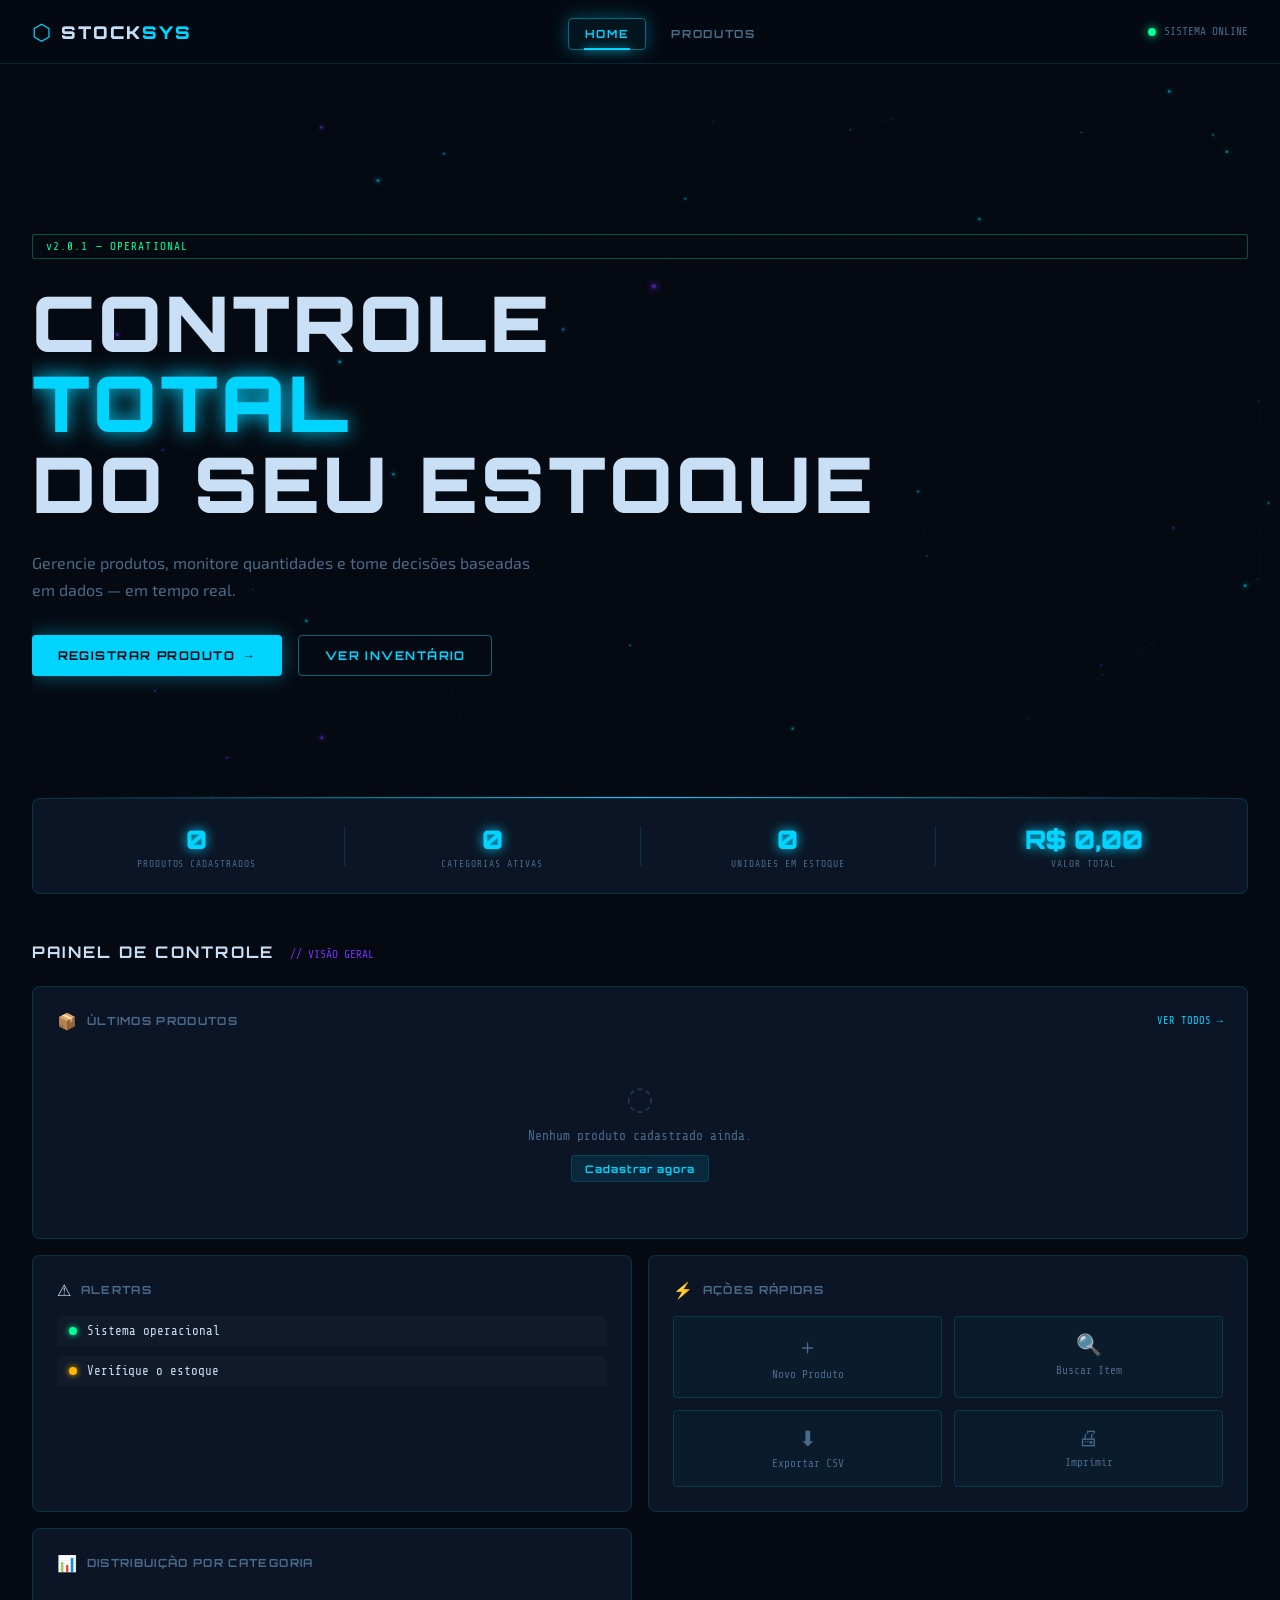
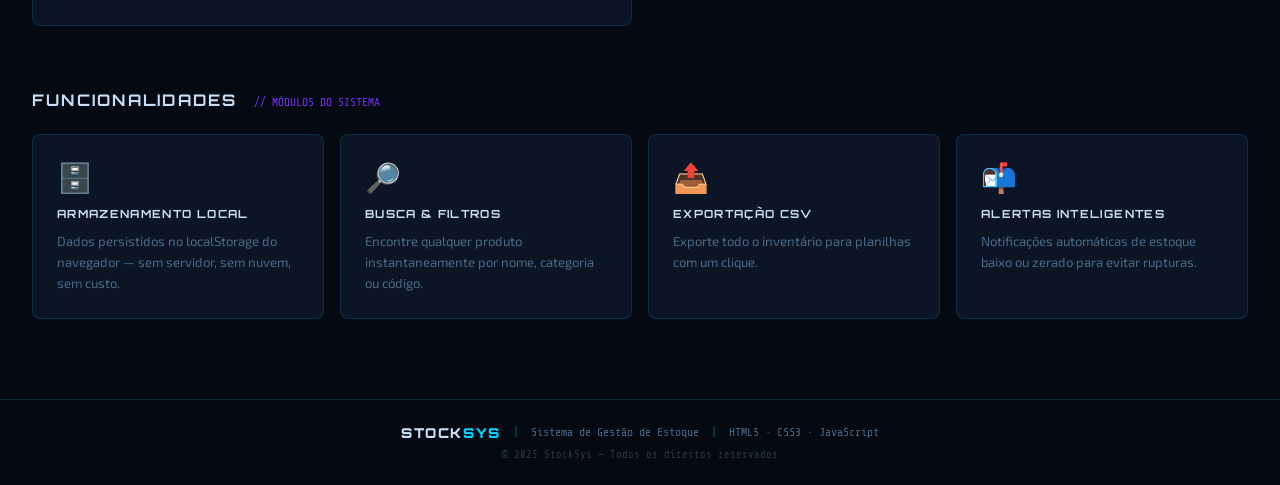
<file: index.html>
<!DOCTYPE html>
<html lang="pt-BR">
<head>
  <meta charset="UTF-8" />
  <meta name="viewport" content="width=device-width, initial-scale=1.0" />
  <title>StockSys — Sistema de Estoque</title>
  <link rel="stylesheet" href="style.css" />
  <link rel="preconnect" href="https://fonts.googleapis.com" />
  <link href="https://fonts.googleapis.com/css2?family=Orbitron:wght@400;700;900&family=Share+Tech+Mono&family=Exo+2:wght@300;400;600&display=swap" rel="stylesheet" />
</head>
<body>

  <!-- CANVAS BACKGROUND -->
  <canvas id="bg-canvas"></canvas>

  <!-- NAVBAR -->
  <nav class="navbar">
    <div class="nav-logo">
      <span class="logo-icon">⬡</span>
      <span class="logo-text">STOCK<em>SYS</em></span>
    </div>
    <ul class="nav-links">
      <li><a href="index.html" class="nav-link active" data-page="home">HOME</a></li>
      <li><a href="registro.html" class="nav-link" data-page="registro">PRODUTOS</a></li>
    </ul>
    <div class="nav-status">
      <span class="status-dot"></span>
      <span class="status-text">SISTEMA ONLINE</span>
    </div>
  </nav>

  <!-- MAIN CONTENT -->
  <main class="page-home">

    <!-- HERO -->
    <section class="hero">
      <div class="hero-badge">v2.0.1 — OPERATIONAL</div>
      <h1 class="hero-title">
        CONTROLE<br/>
        <span class="highlight">TOTAL</span><br/>
        DO SEU ESTOQUE
      </h1>
      <p class="hero-sub">Gerencie produtos, monitore quantidades e tome decisões baseadas em dados — em tempo real.</p>
      <div class="hero-actions">
        <a href="registro.html" class="btn-primary">REGISTRAR PRODUTO <span>→</span></a>
        <a href="registro.html" class="btn-ghost">VER INVENTÁRIO</a>
      </div>
      <div class="hero-scan-line"></div>
    </section>

    <!-- STATS BAR -->
    <section class="stats-bar">
      <div class="stat-item">
        <span class="stat-value" id="stat-total">0</span>
        <span class="stat-label">PRODUTOS CADASTRADOS</span>
      </div>
      <div class="stat-divider"></div>
      <div class="stat-item">
        <span class="stat-value" id="stat-categorias">0</span>
        <span class="stat-label">CATEGORIAS ATIVAS</span>
      </div>
      <div class="stat-divider"></div>
      <div class="stat-item">
        <span class="stat-value" id="stat-estoque">0</span>
        <span class="stat-label">UNIDADES EM ESTOQUE</span>
      </div>
      <div class="stat-divider"></div>
      <div class="stat-item">
        <span class="stat-value" id="stat-valor">R$ 0</span>
        <span class="stat-label">VALOR TOTAL</span>
      </div>
    </section>

    <!-- DASHBOARD GRID -->
    <section class="dashboard">
      <div class="dash-header">
        <h2 class="section-title">PAINEL DE CONTROLE</h2>
        <span class="section-tag">// VISÃO GERAL</span>
      </div>

      <div class="dash-grid">

        <!-- RECENT PRODUCTS -->
        <div class="card card-wide">
          <div class="card-header">
            <span class="card-icon">📦</span>
            <h3>ÚLTIMOS PRODUTOS</h3>
            <a href="registro.html" class="card-action">VER TODOS →</a>
          </div>
          <div class="product-list" id="home-product-list">
            <div class="empty-state">
              <span class="empty-icon">◌</span>
              <p>Nenhum produto cadastrado ainda.</p>
              <a href="registro.html" class="btn-mini">Cadastrar agora</a>
            </div>
          </div>
        </div>

        <!-- ALERTS CARD -->
        <div class="card">
          <div class="card-header">
            <span class="card-icon">⚠</span>
            <h3>ALERTAS</h3>
          </div>
          <div class="alert-list" id="alert-list">
            <div class="alert-item alert-ok">
              <span class="alert-dot green"></span>
              <span>Sistema operacional</span>
            </div>
            <div class="alert-item">
              <span class="alert-dot yellow"></span>
              <span id="alert-low">Verifique o estoque</span>
            </div>
          </div>
        </div>

        <!-- QUICK ACTION -->
        <div class="card card-action-panel">
          <div class="card-header">
            <span class="card-icon">⚡</span>
            <h3>AÇÕES RÁPIDAS</h3>
          </div>
          <div class="quick-actions">
            <a href="registro.html" class="quick-btn">
              <span class="qb-icon">＋</span>
              <span>Novo Produto</span>
            </a>
            <a href="registro.html" class="quick-btn">
              <span class="qb-icon">🔍</span>
              <span>Buscar Item</span>
            </a>
            <button class="quick-btn" onclick="exportData()">
              <span class="qb-icon">⬇</span>
              <span>Exportar CSV</span>
            </button>
            <button class="quick-btn" onclick="window.print()">
              <span class="qb-icon">🖨</span>
              <span>Imprimir</span>
            </button>
          </div>
        </div>

        <!-- CHART MINI -->
        <div class="card card-chart">
          <div class="card-header">
            <span class="card-icon">📊</span>
            <h3>DISTRIBUIÇÃO POR CATEGORIA</h3>
          </div>
          <canvas id="chart-categorias" height="160"></canvas>
          <div class="chart-legend" id="chart-legend"></div>
        </div>

      </div>
    </section>

    <!-- FEATURES SECTION -->
    <section class="features">
      <div class="dash-header">
        <h2 class="section-title">FUNCIONALIDADES</h2>
        <span class="section-tag">// MÓDULOS DO SISTEMA</span>
      </div>
      <div class="features-grid">
        <div class="feature-card">
          <div class="feat-icon">🗄️</div>
          <h4>ARMAZENAMENTO LOCAL</h4>
          <p>Dados persistidos no localStorage do navegador — sem servidor, sem nuvem, sem custo.</p>
        </div>
        <div class="feature-card">
          <div class="feat-icon">🔎</div>
          <h4>BUSCA & FILTROS</h4>
          <p>Encontre qualquer produto instantaneamente por nome, categoria ou código.</p>
        </div>
        <div class="feature-card">
          <div class="feat-icon">📤</div>
          <h4>EXPORTAÇÃO CSV</h4>
          <p>Exporte todo o inventário para planilhas com um clique.</p>
        </div>
        <div class="feature-card">
          <div class="feat-icon">📬</div>
          <h4>ALERTAS INTELIGENTES</h4>
          <p>Notificações automáticas de estoque baixo ou zerado para evitar rupturas.</p>
        </div>
      </div>
    </section>

  </main>

  <!-- FOOTER -->
  <footer class="footer">
    <div class="footer-inner">
      <span class="logo-text small">STOCK<em>SYS</em></span>
      <span class="footer-sep">|</span>
      <span>Sistema de Gestão de Estoque</span>
      <span class="footer-sep">|</span>
      <span>HTML5 · CSS3 · JavaScript</span>
    </div>
    <div class="footer-copy">© 2025 StockSys — Todos os direitos reservados</div>
  </footer>

  <script src="app.js"></script>
  <script src="canvas-bg.js"></script>
</body>
</html>
</file>
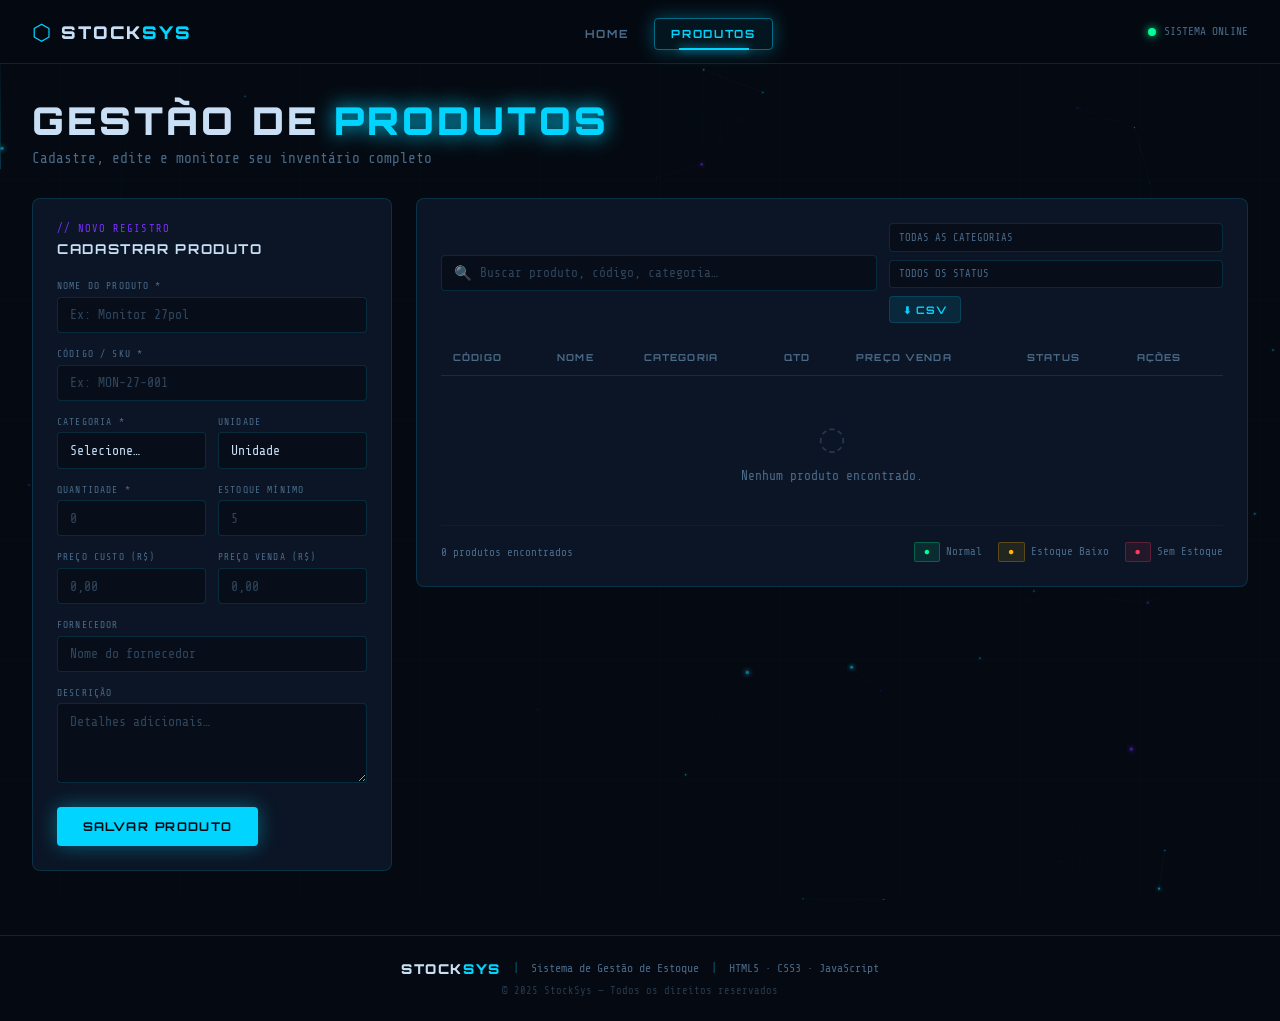
<file: registro.html>
<!DOCTYPE html>
<html lang="pt-BR">
<head>
  <meta charset="UTF-8" />
  <meta name="viewport" content="width=device-width, initial-scale=1.0" />
  <title>StockSys — Produtos</title>
  <link rel="stylesheet" href="style.css" />
  <link rel="preconnect" href="https://fonts.googleapis.com" />
  <link href="https://fonts.googleapis.com/css2?family=Orbitron:wght@400;700;900&family=Share+Tech+Mono&family=Exo+2:wght@300;400;600&display=swap" rel="stylesheet" />
</head>
<body>

  <canvas id="bg-canvas"></canvas>

  <nav class="navbar">
    <div class="nav-logo">
      <span class="logo-icon">⬡</span>
      <span class="logo-text">STOCK<em>SYS</em></span>
    </div>
    <ul class="nav-links">
      <li><a href="index.html" class="nav-link" data-page="home">HOME</a></li>
      <li><a href="registro.html" class="nav-link active" data-page="registro">PRODUTOS</a></li>
    </ul>
    <div class="nav-status">
      <span class="status-dot"></span>
      <span class="status-text">SISTEMA ONLINE</span>
    </div>
  </nav>

  <main class="page-registro">

    <div class="page-header">
      <h1 class="page-title">GESTÃO DE <span class="highlight">PRODUTOS</span></h1>
      <p class="page-sub">Cadastre, edite e monitore seu inventário completo</p>
    </div>

    <!-- FORM + TABLE LAYOUT -->
    <div class="registro-layout">

      <!-- FORM PANEL -->
      <aside class="form-panel">
        <div class="panel-header">
          <span class="panel-tag">// NOVO REGISTRO</span>
          <h3 id="form-title">CADASTRAR PRODUTO</h3>
        </div>

        <form id="product-form" class="product-form" novalidate>
          <input type="hidden" id="edit-id" />

          <div class="field-group">
            <label for="prod-nome">NOME DO PRODUTO *</label>
            <input type="text" id="prod-nome" placeholder="Ex: Monitor 27pol" required />
            <span class="field-line"></span>
          </div>

          <div class="field-group">
            <label for="prod-codigo">CÓDIGO / SKU *</label>
            <input type="text" id="prod-codigo" placeholder="Ex: MON-27-001" required />
            <span class="field-line"></span>
          </div>

          <div class="field-row">
            <div class="field-group">
              <label for="prod-categoria">CATEGORIA *</label>
              <select id="prod-categoria" required>
                <option value="">Selecione…</option>
                <option>Eletrônicos</option>
                <option>Periféricos</option>
                <option>Escritório</option>
                <option>Ferramentas</option>
                <option>Alimentos</option>
                <option>Vestuário</option>
                <option>Outros</option>
              </select>
              <span class="field-line"></span>
            </div>
            <div class="field-group">
              <label for="prod-unidade">UNIDADE</label>
              <select id="prod-unidade">
                <option value="un">Unidade</option>
                <option value="cx">Caixa</option>
                <option value="kg">Kg</option>
                <option value="l">Litro</option>
                <option value="m">Metro</option>
              </select>
              <span class="field-line"></span>
            </div>
          </div>

          <div class="field-row">
            <div class="field-group">
              <label for="prod-quantidade">QUANTIDADE *</label>
              <input type="number" id="prod-quantidade" min="0" placeholder="0" required />
              <span class="field-line"></span>
            </div>
            <div class="field-group">
              <label for="prod-minimo">ESTOQUE MÍNIMO</label>
              <input type="number" id="prod-minimo" min="0" placeholder="5" />
              <span class="field-line"></span>
            </div>
          </div>

          <div class="field-row">
            <div class="field-group">
              <label for="prod-preco-custo">PREÇO CUSTO (R$)</label>
              <input type="number" id="prod-preco-custo" min="0" step="0.01" placeholder="0,00" />
              <span class="field-line"></span>
            </div>
            <div class="field-group">
              <label for="prod-preco-venda">PREÇO VENDA (R$)</label>
              <input type="number" id="prod-preco-venda" min="0" step="0.01" placeholder="0,00" />
              <span class="field-line"></span>
            </div>
          </div>

          <div class="field-group">
            <label for="prod-fornecedor">FORNECEDOR</label>
            <input type="text" id="prod-fornecedor" placeholder="Nome do fornecedor" />
            <span class="field-line"></span>
          </div>

          <div class="field-group">
            <label for="prod-descricao">DESCRIÇÃO</label>
            <textarea id="prod-descricao" rows="3" placeholder="Detalhes adicionais…"></textarea>
            <span class="field-line"></span>
          </div>

          <div class="form-actions">
            <button type="submit" class="btn-primary" id="btn-submit">SALVAR PRODUTO</button>
            <button type="button" class="btn-ghost" id="btn-cancel" onclick="cancelEdit()" style="display:none">CANCELAR</button>
          </div>

          <div id="form-msg" class="form-msg"></div>
        </form>
      </aside>

      <!-- TABLE PANEL -->
      <section class="table-panel">
        <div class="table-toolbar">
          <div class="search-box">
            <span class="search-icon">🔍</span>
            <input type="text" id="search-input" placeholder="Buscar produto, código, categoria…" />
          </div>
          <div class="toolbar-right">
            <select id="filter-categoria" class="filter-select">
              <option value="">TODAS AS CATEGORIAS</option>
            </select>
            <select id="filter-status" class="filter-select">
              <option value="">TODOS OS STATUS</option>
              <option value="ok">Normal</option>
              <option value="low">Estoque Baixo</option>
              <option value="zero">Sem Estoque</option>
            </select>
            <button class="btn-mini" onclick="exportData()">⬇ CSV</button>
          </div>
        </div>

        <div class="table-wrap">
          <table class="product-table" id="product-table">
            <thead>
              <tr>
                <th>CÓDIGO</th>
                <th>NOME</th>
                <th>CATEGORIA</th>
                <th>QTD</th>
                <th>PREÇO VENDA</th>
                <th>STATUS</th>
                <th>AÇÕES</th>
              </tr>
            </thead>
            <tbody id="product-tbody">
              <tr class="empty-row">
                <td colspan="7">
                  <div class="empty-state">
                    <span class="empty-icon">◌</span>
                    <p>Nenhum produto cadastrado. Use o formulário ao lado.</p>
                  </div>
                </td>
              </tr>
            </tbody>
          </table>
        </div>

        <div class="table-footer">
          <span id="table-count">0 produtos encontrados</span>
          <div class="legend">
            <span><span class="badge badge-ok">●</span> Normal</span>
            <span><span class="badge badge-low">●</span> Estoque Baixo</span>
            <span><span class="badge badge-zero">●</span> Sem Estoque</span>
          </div>
        </div>
      </section>

    </div>

    <!-- MODAL CONFIRM DELETE -->
    <div class="modal-overlay" id="modal-overlay">
      <div class="modal">
        <div class="modal-icon">⚠</div>
        <h3>CONFIRMAR EXCLUSÃO</h3>
        <p id="modal-msg">Tem certeza que deseja remover este produto?<br/>Esta ação não pode ser desfeita.</p>
        <div class="modal-actions">
          <button class="btn-danger" id="btn-confirm-delete">EXCLUIR</button>
          <button class="btn-ghost" onclick="closeModal()">CANCELAR</button>
        </div>
      </div>
    </div>

  </main>

  <footer class="footer">
    <div class="footer-inner">
      <span class="logo-text small">STOCK<em>SYS</em></span>
      <span class="footer-sep">|</span>
      <span>Sistema de Gestão de Estoque</span>
      <span class="footer-sep">|</span>
      <span>HTML5 · CSS3 · JavaScript</span>
    </div>
    <div class="footer-copy">© 2025 StockSys — Todos os direitos reservados</div>
  </footer>

  <script src="app.js"></script>
  <script src="canvas-bg.js"></script>
</body>
</html>
</file>
<file: style.css>
*, *::before, *::after { box-sizing: border-box; margin: 0; padding: 0; }

:root {

  --bg:         #050a12;
  --bg-panel:   #080f1c;
  --bg-card:    #0b1525;
  --accent:     #00d4ff;
  --accent2:    #7b2fff;
  --accent3:    #00ff99;
  --danger:     #ff3a5e;
  --warn:       #ffb700;
  --text:       #c8dff5;
  --text-dim:   #4a6a8a;
  --border:     rgba(0, 212, 255, 0.15);
  --border-hi:  rgba(0, 212, 255, 0.45);
  --glow:       0 0 18px rgba(0,212,255,0.35);
  --glow2:      0 0 20px rgba(123,47,255,0.3);


  --font-hud:   'Orbitron', sans-serif;
  --font-mono:  'Share Tech Mono', monospace;
  --font-body:  'Exo 2', sans-serif;

 
  --nav-h: 64px;
  --radius: 4px;
  --radius-lg: 8px;
}

html { scroll-behavior: smooth; }

body {
  font-family: var(--font-body);
  background: var(--bg);
  color: var(--text);
  min-height: 100vh;
  overflow-x: hidden;
  position: relative;
}


#bg-canvas {
  position: fixed;
  top: 0; left: 0;
  width: 100%; height: 100%;
  z-index: 0;
  pointer-events: none;
  opacity: 0.55;
}

main { position: relative; z-index: 1; }

/* ── SCROLLBAR ── */
::-webkit-scrollbar { width: 6px; }
::-webkit-scrollbar-track { background: var(--bg-panel); }
::-webkit-scrollbar-thumb { background: var(--accent); border-radius: 3px; }

/* ── TYPOGRAPHY ── */
h1, h2, h3, h4 { font-family: var(--font-hud); letter-spacing: 0.08em; }
code { font-family: var(--font-mono); color: var(--accent); font-size: 0.85em; }

.highlight { color: var(--accent); text-shadow: 0 0 20px var(--accent); }

/* ── NAVBAR ── */
.navbar {
  position: fixed; top: 0; left: 0; right: 0;
  height: var(--nav-h);
  display: flex; align-items: center; justify-content: space-between;
  padding: 0 2rem;
  background: rgba(5,10,18,0.92);
  backdrop-filter: blur(12px);
  border-bottom: 1px solid var(--border);
  z-index: 100;
}

.nav-logo {
  display: flex; align-items: center; gap: 0.6rem;
  text-decoration: none; color: inherit;
}
.logo-icon { font-size: 1.4rem; color: var(--accent); animation: pulse-glow 2.5s infinite; }
.logo-text {
  font-family: var(--font-hud);
  font-size: 1.1rem; font-weight: 900;
  letter-spacing: 0.12em; color: var(--text);
}
.logo-text em { color: var(--accent); font-style: normal; }
.logo-text.small { font-size: 0.85rem; }

.nav-links {
  display: flex; gap: 0.5rem; list-style: none;
}
.nav-link {
  font-family: var(--font-hud);
  font-size: 0.7rem; font-weight: 700;
  letter-spacing: 0.15em;
  color: var(--text-dim);
  text-decoration: none;
  padding: 0.5rem 1rem;
  border: 1px solid transparent;
  border-radius: var(--radius);
  transition: all 0.25s;
  position: relative;
}
.nav-link:hover, .nav-link.active {
  color: var(--accent);
  border-color: var(--border-hi);
  background: rgba(0,212,255,0.06);
  box-shadow: var(--glow);
}
.nav-link.active::after {
  content: '';
  position: absolute; bottom: -1px; left: 20%; right: 20%;
  height: 2px; background: var(--accent);
  box-shadow: 0 0 8px var(--accent);
}

.nav-status {
  display: flex; align-items: center; gap: 0.5rem;
  font-family: var(--font-mono); font-size: 0.7rem; color: var(--text-dim);
}
.status-dot {
  width: 8px; height: 8px; border-radius: 50%;
  background: var(--accent3);
  box-shadow: 0 0 8px var(--accent3);
  animation: blink 1.8s infinite;
}

/* ── BUTTONS ── */
.btn-primary {
  display: inline-flex; align-items: center; gap: 0.5rem;
  font-family: var(--font-hud); font-size: 0.75rem;
  font-weight: 700; letter-spacing: 0.12em;
  color: var(--bg); background: var(--accent);
  padding: 0.75rem 1.6rem;
  border: none; border-radius: var(--radius);
  cursor: pointer; text-decoration: none;
  box-shadow: 0 0 20px rgba(0,212,255,0.4);
  transition: all 0.2s;
}
.btn-primary:hover {
  background: #00eeff;
  box-shadow: 0 0 32px rgba(0,212,255,0.7);
  transform: translateY(-1px);
}

.btn-ghost {
  display: inline-flex; align-items: center; gap: 0.5rem;
  font-family: var(--font-hud); font-size: 0.75rem;
  font-weight: 700; letter-spacing: 0.12em;
  color: var(--accent);
  padding: 0.75rem 1.6rem;
  border: 1px solid var(--border-hi);
  border-radius: var(--radius);
  cursor: pointer; text-decoration: none;
  background: transparent;
  transition: all 0.2s;
}
.btn-ghost:hover {
  background: rgba(0,212,255,0.08);
  box-shadow: var(--glow);
}

.btn-mini {
  font-family: var(--font-hud); font-size: 0.65rem;
  font-weight: 700; letter-spacing: 0.1em;
  color: var(--accent); background: rgba(0,212,255,0.1);
  border: 1px solid var(--border);
  padding: 0.35rem 0.8rem; border-radius: var(--radius);
  cursor: pointer; text-decoration: none;
  transition: all 0.2s;
}
.btn-mini:hover { border-color: var(--accent); box-shadow: var(--glow); }

.btn-danger {
  font-family: var(--font-hud); font-size: 0.75rem;
  font-weight: 700; letter-spacing: 0.1em;
  color: #fff; background: var(--danger);
  border: none; padding: 0.75rem 1.6rem;
  border-radius: var(--radius); cursor: pointer;
  box-shadow: 0 0 16px rgba(255,58,94,0.4);
  transition: all 0.2s;
}
.btn-danger:hover { box-shadow: 0 0 28px rgba(255,58,94,0.7); }

/* ── HOME PAGE ── */
.page-home {
  padding-top: calc(var(--nav-h) + 2rem);
  max-width: 1300px; margin: 0 auto;
  padding-left: 2rem; padding-right: 2rem;
}

/* HERO */
.hero {
  min-height: 78vh;
  display: flex; flex-direction: column;
  justify-content: center;
  padding: 4rem 0 3rem;
  position: relative;
  overflow: hidden;
}
.hero-badge {
  font-family: var(--font-mono);
  font-size: 0.7rem; color: var(--accent3);
  border: 1px solid rgba(0,255,153,0.3);
  display: inline-block; padding: 0.3rem 0.8rem;
  border-radius: 2px; margin-bottom: 1.5rem;
  letter-spacing: 0.1em;
  animation: fadeInUp 0.6s ease both;
}
.hero-title {
  font-size: clamp(2.4rem, 6vw, 5rem);
  font-weight: 900; line-height: 1.05;
  letter-spacing: 0.04em;
  color: var(--text);
  animation: fadeInUp 0.7s 0.1s ease both;
}
.hero-sub {
  font-size: 1rem; color: var(--text-dim);
  max-width: 520px; line-height: 1.7;
  margin: 1.5rem 0 2rem;
  animation: fadeInUp 0.7s 0.2s ease both;
}
.hero-actions {
  display: flex; gap: 1rem; flex-wrap: wrap;
  animation: fadeInUp 0.7s 0.3s ease both;
}
.hero-scan-line {
  position: absolute; bottom: 0; left: 0; right: 0;
  height: 1px; background: linear-gradient(90deg, transparent, var(--accent), transparent);
  animation: scanline 3s linear infinite;
}

/* STATS BAR */
.stats-bar {
  display: flex; align-items: center;
  background: var(--bg-card);
  border: 1px solid var(--border);
  border-radius: var(--radius-lg);
  padding: 1.5rem 2rem;
  margin-bottom: 3rem;
  gap: 1rem;
  flex-wrap: wrap;
}
.stat-item {
  flex: 1; min-width: 120px;
  display: flex; flex-direction: column; align-items: center; gap: 0.25rem;
}
.stat-value {
  font-family: var(--font-hud); font-size: 1.6rem; font-weight: 900;
  color: var(--accent); text-shadow: 0 0 12px var(--accent);
  transition: all 0.3s;
}
.stat-label {
  font-family: var(--font-mono); font-size: 0.6rem;
  color: var(--text-dim); letter-spacing: 0.1em;
  text-align: center;
}
.stat-divider { width: 1px; height: 40px; background: var(--border); flex-shrink: 0; }

/* DASHBOARD */
.dashboard { margin-bottom: 4rem; }
.dash-header {
  display: flex; align-items: baseline; gap: 1rem;
  margin-bottom: 1.5rem;
}
.section-title {
  font-size: 1rem; font-weight: 700;
  letter-spacing: 0.14em; color: var(--text);
}
.section-tag {
  font-family: var(--font-mono); font-size: 0.7rem;
  color: var(--accent2);
}

.dash-grid {
  display: grid;
  grid-template-columns: 1fr 1fr;
  grid-template-rows: auto auto;
  gap: 1rem;
}
.card { background: var(--bg-card); border: 1px solid var(--border); border-radius: var(--radius-lg); padding: 1.5rem; position: relative; overflow: hidden; transition: border-color 0.2s, box-shadow 0.2s; }
.card::before { content: ''; position: absolute; top: 0; left: 0; right: 0; height: 2px; background: linear-gradient(90deg, transparent, var(--accent), transparent); opacity: 0; transition: opacity 0.3s; }
.card:hover { border-color: var(--border-hi); box-shadow: var(--glow); }
.card:hover::before { opacity: 1; }
.card-wide { grid-column: span 2; }

.card-header {
  display: flex; align-items: center; gap: 0.6rem;
  margin-bottom: 1rem;
}
.card-icon { font-size: 1rem; }
.card-header h3 { font-size: 0.7rem; letter-spacing: 0.12em; color: var(--text-dim); flex: 1; }
.card-action { font-family: var(--font-mono); font-size: 0.65rem; color: var(--accent); text-decoration: none; }
.card-action:hover { text-shadow: 0 0 8px var(--accent); }

/* PRODUCT LIST ON HOME */
.product-list { display: flex; flex-direction: column; gap: 0.5rem; }
.product-row {
  display: grid; grid-template-columns: 1fr 1fr 80px 80px auto;
  align-items: center; gap: 0.75rem;
  padding: 0.6rem 0.75rem;
  border: 1px solid transparent;
  border-radius: var(--radius);
  font-family: var(--font-mono); font-size: 0.78rem;
  background: rgba(0,212,255,0.03);
  transition: all 0.2s;
}
.product-row:hover { border-color: var(--border); background: rgba(0,212,255,0.06); }
.prod-name { color: var(--text); }
.prod-code { color: var(--text-dim); font-size: 0.7rem; }
.prod-cat { color: var(--accent2); font-size: 0.7rem; }
.prod-qty { text-align: center; font-weight: 700; }

/* EMPTY STATE */
.empty-state {
  display: flex; flex-direction: column; align-items: center;
  gap: 0.75rem; padding: 2rem;
  color: var(--text-dim);
  font-family: var(--font-mono); font-size: 0.8rem;
  text-align: center;
}
.empty-icon { font-size: 2rem; opacity: 0.4; animation: spin-slow 8s linear infinite; }

/* ALERT LIST */
.alert-list { display: flex; flex-direction: column; gap: 0.6rem; }
.alert-item {
  display: flex; align-items: center; gap: 0.6rem;
  font-family: var(--font-mono); font-size: 0.78rem;
  padding: 0.5rem 0.75rem;
  border-radius: var(--radius);
  background: rgba(255,255,255,0.02);
}
.alert-dot {
  width: 8px; height: 8px; border-radius: 50%; flex-shrink: 0;
}
.alert-dot.green { background: var(--accent3); box-shadow: 0 0 6px var(--accent3); }
.alert-dot.yellow { background: var(--warn); box-shadow: 0 0 6px var(--warn); }
.alert-dot.red { background: var(--danger); box-shadow: 0 0 6px var(--danger); }

/* QUICK ACTIONS */
.quick-actions { display: grid; grid-template-columns: 1fr 1fr; gap: 0.75rem; }
.quick-btn {
  display: flex; flex-direction: column; align-items: center;
  gap: 0.4rem; padding: 1rem 0.5rem;
  border: 1px solid var(--border);
  border-radius: var(--radius);
  background: rgba(0,212,255,0.03);
  color: var(--text-dim); font-family: var(--font-mono);
  font-size: 0.7rem; text-decoration: none; cursor: pointer;
  transition: all 0.2s;
}
.quick-btn:hover { border-color: var(--accent); color: var(--accent); background: rgba(0,212,255,0.08); box-shadow: var(--glow); }
.qb-icon { font-size: 1.3rem; }

/* FEATURES */
.features { margin-bottom: 5rem; }
.features-grid { display: grid; grid-template-columns: repeat(4, 1fr); gap: 1rem; }
.feature-card {
  background: var(--bg-card);
  border: 1px solid var(--border);
  border-radius: var(--radius-lg);
  padding: 1.5rem;
  transition: all 0.2s;
  position: relative; overflow: hidden;
}
.feature-card::after {
  content: '';
  position: absolute; bottom: 0; left: 0; right: 0; height: 2px;
  background: linear-gradient(90deg, var(--accent2), var(--accent));
  transform: scaleX(0); transition: transform 0.3s;
}
.feature-card:hover { border-color: var(--border-hi); box-shadow: var(--glow2); }
.feature-card:hover::after { transform: scaleX(1); }
.feat-icon { font-size: 1.8rem; margin-bottom: 0.75rem; }
.feature-card h4 { font-size: 0.7rem; letter-spacing: 0.12em; margin-bottom: 0.6rem; color: var(--text); }
.feature-card p { font-size: 0.82rem; color: var(--text-dim); line-height: 1.6; }

/* ── REGISTRO PAGE ── */
.page-registro {
  padding-top: calc(var(--nav-h) + 2rem);
  max-width: 1400px; margin: 0 auto;
  padding-left: 2rem; padding-right: 2rem; padding-bottom: 4rem;
}

.page-header { margin-bottom: 2rem; }
.page-title { font-size: clamp(1.6rem, 3vw, 2.4rem); font-weight: 900; margin-bottom: 0.4rem; }
.page-sub { font-size: 0.9rem; color: var(--text-dim); font-family: var(--font-mono); }

.registro-layout {
  display: grid;
  grid-template-columns: 360px 1fr;
  gap: 1.5rem;
  align-items: start;
}

/* FORM PANEL */
.form-panel, .table-panel, .contact-panel {
  background: var(--bg-card);
  border: 1px solid var(--border);
  border-radius: var(--radius-lg);
  padding: 1.5rem;
}
.panel-header { margin-bottom: 1.5rem; }
.panel-tag {
  font-family: var(--font-mono); font-size: 0.65rem;
  color: var(--accent2); letter-spacing: 0.1em;
  display: block; margin-bottom: 0.3rem;
}
.panel-header h3 {
  font-size: 0.85rem; letter-spacing: 0.12em; color: var(--text);
}

/* FORMS */
.product-form { display: flex; flex-direction: column; gap: 1rem; }
.field-group { display: flex; flex-direction: column; gap: 0.35rem; position: relative; }
.field-row { display: grid; grid-template-columns: 1fr 1fr; gap: 0.75rem; }

label {
  font-family: var(--font-mono); font-size: 0.6rem;
  color: var(--text-dim); letter-spacing: 0.12em;
}

input[type="text"],
input[type="email"],
input[type="number"],
select,
textarea {
  background: rgba(0,0,0,0.3);
  border: 1px solid var(--border);
  border-radius: var(--radius);
  color: var(--text);
  font-family: var(--font-mono); font-size: 0.82rem;
  padding: 0.6rem 0.75rem;
  width: 100%;
  transition: all 0.2s;
  outline: none;
  appearance: none;
}
input:focus, select:focus, textarea:focus {
  border-color: var(--accent);
  box-shadow: 0 0 0 2px rgba(0,212,255,0.15);
  background: rgba(0,212,255,0.04);
}
input::placeholder, textarea::placeholder { color: var(--text-dim); opacity: 0.6; }
select option { background: var(--bg-panel); color: var(--text); }
textarea { resize: vertical; min-height: 80px; }

.field-line {
  position: absolute; bottom: 0; left: 0;
  height: 1px; width: 0; background: var(--accent);
  transition: width 0.3s;
  pointer-events: none;
}
input:focus ~ .field-line,
select:focus ~ .field-line,
textarea:focus ~ .field-line { width: 100%; }

.form-actions { display: flex; gap: 0.75rem; margin-top: 0.5rem; }
.form-msg {
  font-family: var(--font-mono); font-size: 0.75rem;
  padding: 0.5rem 0.75rem; border-radius: var(--radius);
  display: none;
}
.form-msg.success { display: block; color: var(--accent3); background: rgba(0,255,153,0.08); border: 1px solid rgba(0,255,153,0.2); }
.form-msg.error { display: block; color: var(--danger); background: rgba(255,58,94,0.08); border: 1px solid rgba(255,58,94,0.2); }

/* TABLE PANEL */
.table-panel { display: flex; flex-direction: column; gap: 1rem; }
.table-toolbar {
  display: flex; gap: 0.75rem; align-items: center; flex-wrap: wrap;
}
.search-box {
  flex: 1; min-width: 200px;
  display: flex; align-items: center; gap: 0.5rem;
  background: rgba(0,0,0,0.3);
  border: 1px solid var(--border);
  border-radius: var(--radius);
  padding: 0.5rem 0.75rem;
  transition: border-color 0.2s;
}
.search-box:focus-within { border-color: var(--accent); }
.search-icon { font-size: 0.9rem; opacity: 0.6; }
.search-box input {
  background: none; border: none; outline: none;
  font-family: var(--font-mono); font-size: 0.8rem;
  color: var(--text); width: 100%; padding: 0;
}
.toolbar-right { display: flex; gap: 0.5rem; align-items: center; flex-wrap: wrap; }
.filter-select {
  font-family: var(--font-mono); font-size: 0.65rem;
  background: rgba(0,0,0,0.3); border: 1px solid var(--border);
  color: var(--text-dim); padding: 0.45rem 0.6rem;
  border-radius: var(--radius); cursor: pointer;
  outline: none;
}
.filter-select:focus { border-color: var(--accent); color: var(--text); }

.table-wrap { overflow-x: auto; }
.product-table {
  width: 100%; border-collapse: collapse;
  font-family: var(--font-mono); font-size: 0.78rem;
}
.product-table thead th {
  font-family: var(--font-hud); font-size: 0.6rem;
  letter-spacing: 0.12em; color: var(--text-dim);
  padding: 0.75rem 0.75rem;
  border-bottom: 1px solid var(--border);
  text-align: left; white-space: nowrap;
}
.product-table tbody tr {
  border-bottom: 1px solid rgba(0,212,255,0.05);
  transition: background 0.15s;
}
.product-table tbody tr:hover { background: rgba(0,212,255,0.04); }
.product-table tbody td {
  padding: 0.65rem 0.75rem; color: var(--text);
  vertical-align: middle;
}
.product-table td.code-cell { color: var(--text-dim); font-size: 0.72rem; }
.product-table td.cat-cell { color: var(--accent2); }

/* BADGES */
.badge {
  display: inline-block;
  font-family: var(--font-mono); font-size: 0.65rem;
  padding: 0.2rem 0.55rem; border-radius: 2px;
  font-weight: 700; letter-spacing: 0.05em;
}
.badge-ok { color: var(--accent3); background: rgba(0,255,153,0.1); border: 1px solid rgba(0,255,153,0.25); }
.badge-low { color: var(--warn); background: rgba(255,183,0,0.1); border: 1px solid rgba(255,183,0,0.25); }
.badge-zero { color: var(--danger); background: rgba(255,58,94,0.1); border: 1px solid rgba(255,58,94,0.25); }

/* ACTION BUTTONS IN TABLE */
.action-btn {
  font-family: var(--font-mono); font-size: 0.65rem;
  padding: 0.25rem 0.55rem;
  border: 1px solid var(--border);
  border-radius: var(--radius);
  background: none; color: var(--text-dim);
  cursor: pointer; transition: all 0.15s;
}
.action-btn:hover { border-color: var(--accent); color: var(--accent); }
.action-btn.del:hover { border-color: var(--danger); color: var(--danger); }

.table-footer {
  display: flex; align-items: center; justify-content: space-between;
  flex-wrap: wrap; gap: 0.5rem;
  font-family: var(--font-mono); font-size: 0.68rem; color: var(--text-dim);
}
.legend { display: flex; gap: 1rem; }

/* MODAL */
.modal-overlay {
  position: fixed; inset: 0;
  background: rgba(0,0,0,0.75); backdrop-filter: blur(4px);
  z-index: 999; display: none;
  align-items: center; justify-content: center;
}
.modal-overlay.open { display: flex; }
.modal {
  background: var(--bg-panel);
  border: 1px solid var(--border-hi);
  border-radius: var(--radius-lg);
  padding: 2.5rem;
  max-width: 400px; width: 90%;
  text-align: center;
  box-shadow: 0 0 40px rgba(0,212,255,0.2);
  animation: fadeInUp 0.3s ease;
}
.modal-icon { font-size: 2.5rem; margin-bottom: 1rem; }
.modal h3 { font-size: 0.9rem; letter-spacing: 0.12em; margin-bottom: 0.75rem; }
.modal p { font-size: 0.85rem; color: var(--text-dim); line-height: 1.6; margin-bottom: 1.5rem; }
.modal-actions { display: flex; gap: 0.75rem; justify-content: center; }

/* CHART */
.card-chart { display: flex; flex-direction: column; }
#chart-categorias { max-height: 160px; }
.chart-legend {
  display: flex; flex-wrap: wrap; gap: 0.5rem;
  margin-top: 0.75rem;
}
.legend-item {
  display: flex; align-items: center; gap: 0.35rem;
  font-family: var(--font-mono); font-size: 0.65rem; color: var(--text-dim);
}
.legend-color { width: 8px; height: 8px; border-radius: 2px; flex-shrink: 0; }

/* ── CONTATO PAGE ── */
.page-contato {
  padding-top: calc(var(--nav-h) + 2rem);
  max-width: 1100px; margin: 0 auto;
  padding-left: 2rem; padding-right: 2rem; padding-bottom: 4rem;
}
.contato-layout {
  display: grid;
  grid-template-columns: 300px 1fr;
  gap: 1.5rem;
  align-items: start;
}

.info-panel { display: flex; flex-direction: column; gap: 1rem; }
.info-card {
  background: var(--bg-card);
  border: 1px solid var(--border);
  border-radius: var(--radius-lg);
  padding: 1.25rem;
  transition: all 0.2s;
}
.info-card:hover { border-color: var(--border-hi); box-shadow: var(--glow); }
.info-icon { font-size: 1.5rem; margin-bottom: 0.5rem; }
.info-card h4 { font-size: 0.68rem; letter-spacing: 0.12em; margin-bottom: 0.4rem; color: var(--text); }
.info-card p { font-size: 0.8rem; color: var(--text-dim); line-height: 1.6; }

.info-divider { height: 1px; background: var(--border); }

.social-links { display: flex; flex-direction: column; gap: 0.5rem; }
.social-label { font-family: var(--font-mono); font-size: 0.6rem; color: var(--accent2); letter-spacing: 0.1em; }
.social-btn {
  display: block;
  font-family: var(--font-mono); font-size: 0.75rem;
  color: var(--text-dim); background: rgba(0,212,255,0.04);
  border: 1px solid var(--border);
  padding: 0.5rem 0.75rem; border-radius: var(--radius);
  text-decoration: none; transition: all 0.2s;
}
.social-btn:hover { border-color: var(--accent); color: var(--accent); box-shadow: var(--glow); }

.emailjs-notice {
  background: rgba(123,47,255,0.08);
  border: 1px solid rgba(123,47,255,0.25);
  border-radius: var(--radius); padding: 0.9rem;
}
.notice-tag {
  font-family: var(--font-mono); font-size: 0.6rem;
  color: var(--accent2); display: block; margin-bottom: 0.4rem;
}
.emailjs-notice p { font-size: 0.75rem; color: var(--text-dim); line-height: 1.6; }

/* PRIORITY SELECTOR */
.priority-selector { display: flex; gap: 0.5rem; flex-wrap: wrap; }
.priority-btn {
  font-family: var(--font-mono); font-size: 0.68rem;
  padding: 0.4rem 0.8rem;
  border: 1px solid var(--border);
  border-radius: var(--radius);
  background: none; color: var(--text-dim);
  cursor: pointer; transition: all 0.2s;
}
.priority-btn.active, .priority-btn:hover { border-color: var(--accent); color: var(--accent); background: rgba(0,212,255,0.08); }

.char-count {
  font-family: var(--font-mono); font-size: 0.62rem;
  color: var(--text-dim); text-align: right; margin-top: 0.2rem;
}

.send-success {
  text-align: center; padding: 3rem 2rem;
  display: flex; flex-direction: column; align-items: center; gap: 1rem;
}
.success-icon {
  width: 64px; height: 64px; border-radius: 50%;
  background: rgba(0,255,153,0.1); border: 2px solid var(--accent3);
  display: flex; align-items: center; justify-content: center;
  font-size: 1.8rem; color: var(--accent3);
  box-shadow: 0 0 24px rgba(0,255,153,0.3);
  animation: pulse-glow 2s infinite;
}
.success-icon::before { content: '✓'; }
.send-success h3 { font-size: 1rem; letter-spacing: 0.12em; }
.send-success p { font-family: var(--font-mono); font-size: 0.8rem; color: var(--text-dim); }

.send-spinner {
  font-family: var(--font-mono); font-size: 0.8rem;
  animation: blink 0.6s infinite;
}

/* ── FOOTER ── */
.footer {
  position: relative; z-index: 1;
  border-top: 1px solid var(--border);
  padding: 1.5rem 2rem;
  text-align: center;
}
.footer-inner {
  display: flex; align-items: center; justify-content: center;
  gap: 0.75rem; flex-wrap: wrap;
  font-family: var(--font-mono); font-size: 0.72rem; color: var(--text-dim);
  margin-bottom: 0.5rem;
}
.footer-sep { color: var(--border-hi); }
.footer-copy { font-family: var(--font-mono); font-size: 0.65rem; color: var(--text-dim); opacity: 0.5; }

/* ── ANIMATIONS ── */
@keyframes fadeInUp {
  from { opacity: 0; transform: translateY(20px); }
  to   { opacity: 1; transform: translateY(0); }
}
@keyframes pulse-glow {
  0%,100% { box-shadow: 0 0 8px var(--accent); }
  50%      { box-shadow: 0 0 20px var(--accent); }
}
@keyframes blink {
  0%,100% { opacity: 1; }
  50%      { opacity: 0.2; }
}
@keyframes scanline {
  0%   { transform: translateX(-100%); }
  100% { transform: translateX(100%); }
}
@keyframes spin-slow {
  from { transform: rotate(0deg); }
  to   { transform: rotate(360deg); }
}

/* ── RESPONSIVE ── */
@media (max-width: 1024px) {
  .registro-layout, .contato-layout { grid-template-columns: 1fr; }
  .dash-grid { grid-template-columns: 1fr; }
  .card-wide { grid-column: span 1; }
  .features-grid { grid-template-columns: repeat(2, 1fr); }
}
@media (max-width: 640px) {
  .navbar { padding: 0 1rem; }
  .nav-status { display: none; }
  .stats-bar { flex-direction: column; gap: 1rem; }
  .stat-divider { display: none; }
  .features-grid { grid-template-columns: 1fr; }
  .field-row { grid-template-columns: 1fr; }
}
</file>
